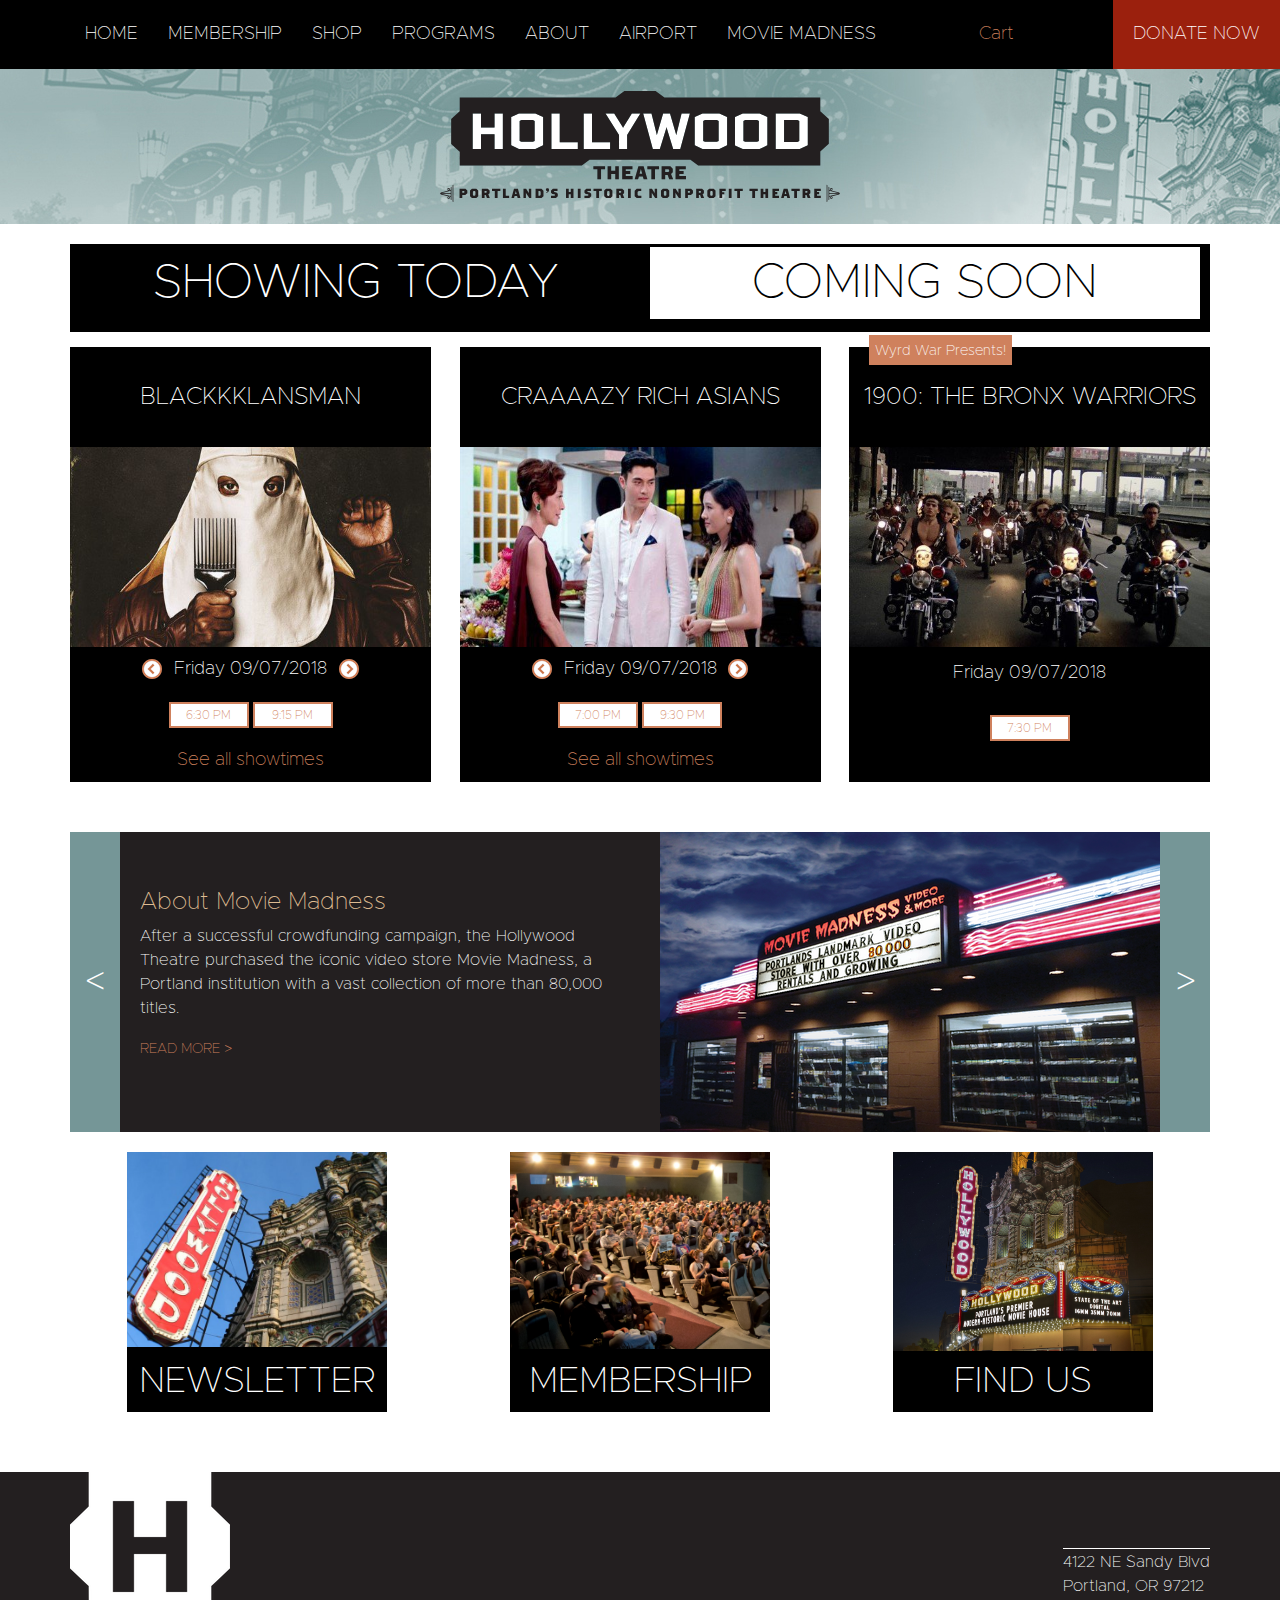
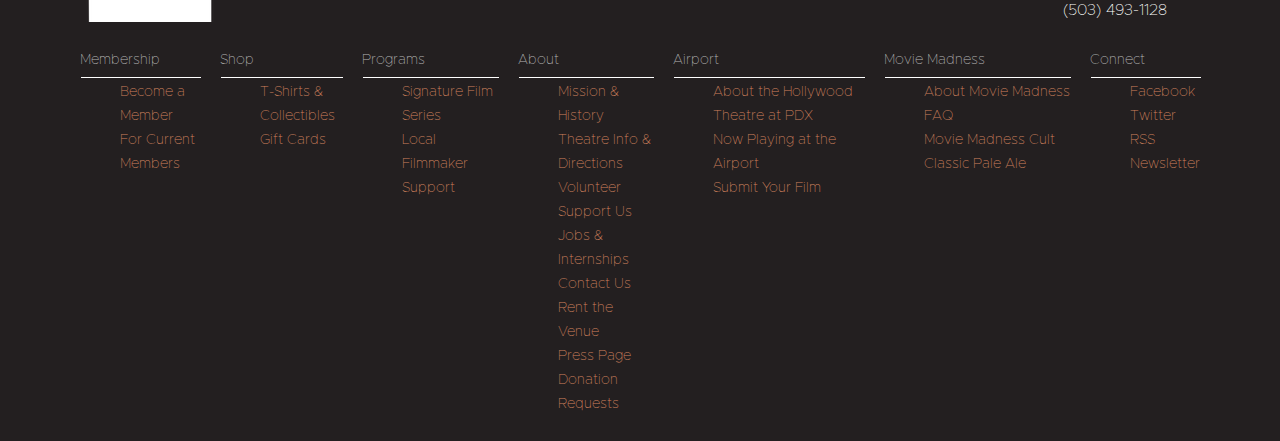
<file: index.html>
<!DOCTYPE html>
<html>
  <head>
    <meta charset="utf-8">
    <link href="css/bootstrap.css" rel="stylesheet" type="text/css">
    <link href="css/output.css" rel="stylesheet" type="text/css">
    <link rel="stylesheet" href="https://use.fontawesome.com/releases/v5.3.1/css/all.css" integrity="sha384-mzrmE5qonljUremFsqc01SB46JvROS7bZs3IO2EmfFsd15uHvIt+Y8vEf7N7fWAU" crossorigin="anonymous">
    <script src="js/jquery-3.3.1.js"></script>
    <script src="js/scripts.js"></script>
    <title>(My) Hollywood Theatre</title>
  </head>
  <body>
    <div class="top-bar">

      <div class="wrapper" id="top-wrapper">
        <div class="top-nav">
          <div class="nav-item">
            <a href="#">HOME</a>
          </div>
          <div class="nav-item">
            <a href="#" id="show-memb">MEMBERSHIP <i class="fa fa-caret-down"></i></a>
            <div class="drop-nav" id="drop-memb">
              <div class="drop-nav-item">
                <a href="#">Become a Member</a>
              </div>
              <div class="drop-nav-item">
                <a href="#">For Current Members</a>
              </div>
            </div>
          </div>
          <div class="nav-item">
            <a href="#" id="show-shop">SHOP <i class="fa fa-caret-down"></i></a>
            <div class="drop-nav" id="drop-shop">
              <div class="drop-nav-item">
                <a href="#">T-Shirts & Collectibles</a>
              </div>
              <div class="drop-nav-item">
                <a href="#">Gift Cards</a>
              </div>
            </div>
          </div>
          <div class="nav-item">
            <a href="#" id="show-prog">PROGRAMS <i class="fa fa-caret-down"></i></a>
            <div class="drop-nav" id="drop-prog">
              <div class="drop-nav-item">
                <a href="#">Signature Film Series</a>
              </div>
              <div class="drop-nav-item">
                <a href="#">Local Filmmaker Support</a>
              </div>
            </div>
          </div>
          <div class="nav-item">
            <a href="#" id="show-about">ABOUT <i class="fa fa-caret-down"></i></a>
            <div class="drop-nav" id="drop-about">
              <div class="drop-nav-item">
                <a href="#">Mission & History</a>
              </div>
              <div class="drop-nav-item">
                <a href="#">Theatre Info & Directions</a>
              </div>
              <div class="drop-nav-item">
                <a href="#">Volunteer</a>
              </div>
              <div class="drop-nav-item">
                <a href="#">Support Us</a>
              </div>
              <div class="drop-nav-item">
                <a href="#">Jobs & Internships</a>
              </div>
              <div class="drop-nav-item">
                <a href="#">Contact Us</a>
              </div>
              <div class="drop-nav-item">
                <a href="#">Rent the Venue</a>
              </div>
              <div class="drop-nav-item">
                <a href="#">Press Page</a>
              </div>
              <div class="drop-nav-item">
                <a href="#">Donation Requests</a>
              </div>
            </div>
          </div>
          <div class="nav-item">
            <a href="#" id="show-pdx">AIRPORT <i class="fa fa-caret-down"></i></a>
            <div class="drop-nav" id="drop-pdx">
              <div class="drop-nav-item">
                <a href="#">About Hollywood Theatre at PDX</a>
              </div>
              <div class="drop-nav-item">
                <a href="#">Now Playing at the Airport</a>
              </div>
              <div class="drop-nav-item">
                <a href="#">Submit Your Film</a>
              </div>
            </div>
          </div>
          <div class="nav-item">
            <a href="#" id="show-madness">MOVIE MADNESS <i class="fa fa-caret-down"></i></a>
            <div class="drop-nav" id="drop-madness">
              <div class="drop-nav-item">
                <a href="#">About Movie Madness</a>
              </div>
              <div class="drop-nav-item">
                <a href="#">FAQ</a>
              </div>
              <div class="drop-nav-item">
                <a href="#">Movie Madness Cult Classic Pale Ale</a>
              </div>
            </div>
          </div>
        </div>
      </div>

      <div class="shop-row">
        <div class="shop-box" id="donate">
          <a href="#">DONATE NOW</a>
        </div>
        <div class="shop-box">
          <i class="fas fa-2x fa-search"></i>
        </div>
        <div class="shop-box">
          <i class="far fa-2x fa-calendar-alt"></i>
        </div>
        <div class="shop-box">
          <a href="#">Cart</a>
        </div>
      </div>
    </div>

    <div class="header-bar">
      <img src="img/hollywood_logo.svg">
    </div>

    <div class="wrapper" id="main-page-wrapper">

      <div class="body-flexbox">

        <div class="schedule-toggle-panel">
          <div class="schedule-toggle-box">
            <a href="#">SHOWING TODAY</a>
          </div>
          <div class="schedule-toggle-box" id="active-box">
            <a href="#">COMING SOON</a>
          </div>
        </div>

        <div class="movie-boxes-container">

          <div class="movie-box" id="blackkklansman">
            <div class="title-box">
              <a href="#">BLACKKKLANSMAN</a>
            </div>
            <div class="img-box">
              <img src="img/blackkklansman.jpg">
            </div>
            <div class="showtime-box">
              <div class="date-bar">
                <div class="date-bar-box">
                  <img src="img/nav-left.png">
                </div>
                <div class="date-bar-box">
                  Friday 09/07/2018
                </div>
                <div class="date-bar-box">
                  <img src="img/nav-right.png">
                </div>
              </div>
              <div class="showtimes-bar">
                <div class="showtime-button">
                  <a href="#">6:30 PM</a>
                </div>
                <div class="showtime-button">
                  <a href="#">9:15 PM</a>
                </div>
              </div>
              <div class="all-showtimes">
                <a href="#">See all showtimes</a>
              </div>
            </div>
          </div>

          <div class="movie-box" id="crazy-rich-asians">
            <div class="title-box">
              <a href="#">CRAAAAZY RICH ASIANS</a>
            </div>
            <div class="img-box">
              <img src="img/crazyrichasians.jpg">
            </div>
            <div class="showtime-box">
              <div class="date-bar">
                <div class="date-bar-box">
                  <img src="img/nav-left.png">
                </div>
                <div class="date-bar-box">
                  Friday 09/07/2018
                </div>
                <div class="date-bar-box">
                  <img src="img/nav-right.png">
                </div>
              </div>
              <div class="showtimes-bar">
                <div class="showtime-button">
                  <a href="#">7:00 PM</a>
                </div>
                <div class="showtime-button">
                  <a href="#">9:30 PM</a>
                </div>
              </div>
              <div class="all-showtimes">
                <a href="#">See all showtimes</a>
              </div>
            </div>
          </div>

          <div class="movie-box" id="the-bronx-warriors">
            <div class="program-ribbon">
              <a href="#">Wyrd War Presents!</a>
            </div>
            <div class="title-box">
              <a href="#">1900: THE BRONX WARRIORS</a>
            </div>
            <div class="img-box">
              <img src="img/bronxwarriors.jpg">
            </div>
            <div class="showtime-box">
              <div class="date-bar">
                <div class="date-bar-box">
                </div>
                <div class="date-bar-box">
                  Friday 09/07/2018
                </div>
                <div class="date-bar-box">
                </div>
              </div>
              <div class="showtimes-bar">
                <div class="showtime-button">
                  <a href="#">7:30 PM</a>
                </div>
              </div>
              <div class="all-showtimes">
                <a href="#"></a>
              </div>
            </div>
          </div>

        </div>

        <div class="slideshow">
          <div class="left-arrow arrow">
            <a href="#"><</a>
          </div>
          <div class="slideshow-content-panel">
            <div class="slideshow-content-subpanel">
              <h1>About Movie Madness</h1>
              <p>After a successful crowdfunding campaign, the Hollywood Theatre purchased the iconic video store Movie Madness, a Portland institution with a vast collection of more than 80,000 titles.</p>
              <p><a href="#">READ MORE > </a></p>
            </div>
            <div class="slideshow-content-subpanel">
              <img src="img/movie_madness.png">
            </div>
          </div>
          <div class="right-arrow arrow">
            <a href="#">></a>
          </div>
        </div>

        <div class="info-boxes-row">

          <div class="info-box">
            <div class="info-box-img">
              <a href="#"><img src="img/newsletter.jpg"></a>
            </div>
            <div class="info-box-link">
              <a href="#">NEWSLETTER</a>
            </div>
          </div>

          <div class="info-box">
            <div class="info-box-img">
              <a href="#"><img src="img/membership.jpg"></a>
            </div>
            <div class="info-box-link">
              <a href="#">MEMBERSHIP</a>
            </div>
          </div>

          <div class="info-box">
            <div class="info-box-img">
              <a href="#"><img src="img/findus.jpg"></a>
            </div>
            <div class="info-box-link">
              <a href="#">FIND US</a>
            </div>
          </div>

        </div>

      </div>

    </div>

    <div class="bottom-bar">

      <div class="wrapper" id="bottom-wrapper">

        <div class="bottom-flexbox">

          <div class="bottom-row bottom-header">
            <div class="bottom-box" id="logo-box">
              <img src="img/footer_logo.png">
            </div>
            <div class="bottom-box" id="address-box">
              <hr>
              <p>4122 NE Sandy Blvd<br>
              Portland, OR 97212<br>
              (503) 493-1128</p>
            </div>
          </div>

          <div class="bottom-row list-row">

            <div class="list-box">
              <h1>Membership</h1>
              <hr>
              <ul>
                <li><a href="#">Become a Member</a></li>
                <li><a href="#">For Current Members</a></li>
              </ul>
            </div>

            <div class="list-box">
              <h1>Shop</h1>
              <hr>
              <ul>
                <li><a href="#">T-Shirts & Collectibles</a></li>
                <li><a href="#">Gift Cards</a></li>
              </ul>
            </div>

            <div class="list-box">
              <h1>Programs</h1>
              <hr>
              <ul>
                <li><a href="#">Signature Film Series</a></li>
                <li><a href="#">Local Filmmaker Support</a></li>
              </ul>
            </div>

            <div class="list-box">
              <h1>About</h1>
              <hr>
              <ul>
                <li><a href="#">Mission & History</a></li>
                <li><a href="#">Theatre Info & Directions</a></li>
                <li><a href="#">Volunteer</a></li>
                <li><a href="#">Support Us</a></li>
                <li><a href="#">Jobs & Internships</a></li>
                <li><a href="#">Contact Us</a></li>
                <li><a href="#">Rent the Venue</a></li>
                <li><a href="#">Press Page</a></li>
                <li><a href="#">Donation Requests</a></li>
              </ul>
            </div>

            <div class="list-box">
              <h1>Airport</h1>
              <hr>
              <ul>
                <li><a href="#">About the Hollywood Theatre at PDX</a></li>
                <li><a href="#">Now Playing at the Airport</a></li>
                <li><a href="#">Submit Your Film</a></li>
              </ul>
            </div>

            <div class="list-box">
              <h1>Movie Madness</h1>
              <hr>
              <ul>
                <li><a href="#">About Movie Madness</a></li>
                <li><a href="#">FAQ</a></li>
                <li><a href="#">Movie Madness Cult Classic Pale Ale</a></li>
              </ul>
            </div>

            <div class="list-box">
              <h1>Connect</h1>
              <hr>
              <ul>
                <li><a href="#">Facebook</a></li>
                <li><a href="#">Twitter</a></li>
                <li><a href="#">RSS</a></li>
                <li><a href="#">Newsletter</a></li>
              </ul>
            </div>

          </div>

        </div>

      </div>

    </div>

  </body>
</html>
</file>
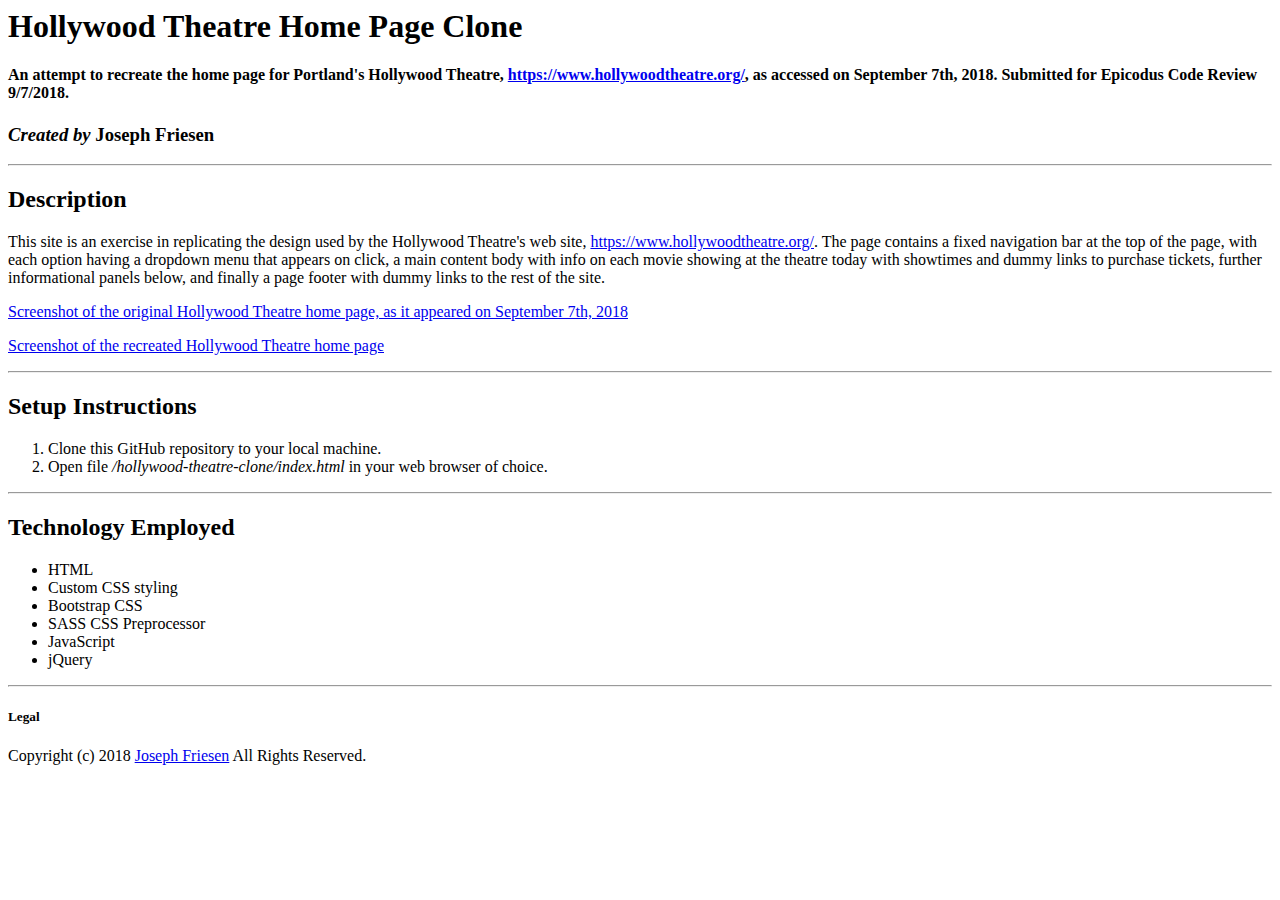
<file: README.html>
<html>
      <head>
        <meta charset="UTF-8">
        <title>README.md</title>
      </head>
      <body>
        <h1 id="hollywood-theatre-home-page-clone">Hollywood Theatre Home Page Clone</h1>
<h4 id="an-attempt-to-recreate-the-home-page-for-portland-s-hollywood-theatre-https-www-hollywoodtheatre-org-as-accessed-on-september-7th-2018-submitted-for-epicodus-code-review-9-7-2018-">An attempt to recreate the home page for Portland&#39;s Hollywood Theatre, <a href="https://www.hollywoodtheatre.org/">https://www.hollywoodtheatre.org/</a>, as accessed on September 7th, 2018. Submitted for Epicodus Code Review 9/7/2018.</h4>
<h3 id="created-by-joseph-friesen"><em>Created by</em> <strong>Joseph Friesen</strong></h3>
<hr>
<h2 id="description">Description</h2>
<p>This site is an exercise in replicating the design used by the Hollywood Theatre&#39;s web site, <a href="https://www.hollywoodtheatre.org/">https://www.hollywoodtheatre.org/</a>. The page contains a fixed navigation bar at the top of the page, with each option having a dropdown menu that appears on click, a main content body with info on each movie showing at the theatre today with showtimes and dummy links to purchase tickets, further informational panels below, and finally a page footer with dummy links to the rest of the site.</p>
<p><a href="img/screenshot-original.png">Screenshot of the original Hollywood Theatre home page, as it appeared on September 7th, 2018</a></p>
<p><a href="img/screenshot-mine.png">Screenshot of the recreated Hollywood Theatre home page</a></p>
<hr>
<h2 id="setup-instructions">Setup Instructions</h2>
<ol>
<li>Clone this GitHub repository to your local machine.</li>
<li>Open file <em>/hollywood-theatre-clone/index.html</em> in your web browser of choice.</li>
</ol>
<hr>
<h2 id="technology-employed">Technology Employed</h2>
<ul>
<li>HTML</li>
<li>Custom CSS styling</li>
<li>Bootstrap CSS</li>
<li>SASS CSS Preprocessor</li>
<li>JavaScript</li>
<li>jQuery</li>
</ul>
<hr>
<h5 id="legal">Legal</h5>
<p>Copyright (c) 2018 <a href="mailto:friesen.josephc@gmail.com">Joseph Friesen</a> All Rights Reserved.</p>

      </body>
    </html>
</file>
<file: css/output.css>
@font-face {
  font-family: Metropolis;
  src: url("../fonts/metropolis/Metropolis-Thin.otf"); }

body {
  font-family: Metropolis; }

.wrapper {
  width: 1170px;
  padding: 0 15px;
  margin: 0 auto; }

.top-bar {
  background-color: black;
  width: 100%;
  height: 69px;
  position: fixed;
  top: 0;
  z-index: 1; }

.top-nav {
  display: -webkit-box;
  display: -ms-flexbox;
  display: flex;
  -webkit-box-orient: horizontal;
  -webkit-box-direction: normal;
  -ms-flex-direction: row;
  flex-direction: row;
  -webkit-box-pack: start;
  -ms-flex-pack: start;
  justify-content: flex-start;
  -webkit-box-align: center;
  -ms-flex-align: center;
  align-items: center;
  width: 1170px;
  height: 69px;
  margin-left: 0; }
  .top-nav a {
    font-size: 18px;
    color: white; }
    .top-nav a:hover {
      text-decoration: none; }
    .top-nav a:hover {
      color: #b8cacb; }

.nav-item {
  display: -webkit-box;
  display: -ms-flexbox;
  display: flex;
  -webkit-box-orient: vertical;
  -webkit-box-direction: normal;
  -ms-flex-direction: column;
  flex-direction: column;
  -webkit-box-pack: center;
  -ms-flex-pack: center;
  justify-content: center;
  -webkit-box-align: center;
  -ms-flex-align: center;
  align-items: center;
  padding: 15px;
  position: relative; }

.drop-nav {
  display: -webkit-box;
  display: -ms-flexbox;
  display: flex;
  -webkit-box-orient: vertical;
  -webkit-box-direction: normal;
  -ms-flex-direction: column;
  flex-direction: column;
  -webkit-box-pack: start;
  -ms-flex-pack: start;
  justify-content: flex-start;
  -webkit-box-align: center;
  -ms-flex-align: center;
  align-items: center;
  display: none;
  position: absolute;
  left: 0;
  top: 63px;
  width: auto; }

.drop-nav-item {
  width: 250px;
  background-color: white;
  padding: 10px 20px;
  border: 1px solid #231f20; }
  .drop-nav-item a {
    font-size: 14px;
    color: #231f20; }
    .drop-nav-item a:hover {
      text-decoration: none; }
  .drop-nav-item:hover {
    background-color: #e6e6e6; }
    .drop-nav-item:hover a {
      color: #759697; }

.shop-row {
  display: -webkit-box;
  display: -ms-flexbox;
  display: flex;
  -webkit-box-orient: horizontal;
  -webkit-box-direction: reverse;
  -ms-flex-direction: row-reverse;
  flex-direction: row-reverse;
  -webkit-box-pack: end;
  -ms-flex-pack: end;
  justify-content: flex-end;
  -webkit-box-align: center;
  -ms-flex-align: center;
  align-items: center;
  position: absolute;
  right: 0;
  top: 0;
  z-index: 1;
  height: 100%; }

.shop-box {
  display: -webkit-box;
  display: -ms-flexbox;
  display: flex;
  -webkit-box-orient: vertical;
  -webkit-box-direction: normal;
  -ms-flex-direction: column;
  flex-direction: column;
  -webkit-box-pack: center;
  -ms-flex-pack: center;
  justify-content: center;
  -webkit-box-align: center;
  -ms-flex-align: center;
  align-items: center;
  color: white;
  padding: 20px;
  height: 100%; }
  .shop-box a {
    font-size: 18px;
    color: #cf815d; }
    .shop-box a:hover {
      text-decoration: none; }

#donate {
  background-color: #9b200d; }
  #donate a {
    font-size: 18px;
    color: white; }
    #donate a:hover {
      text-decoration: none; }

.header-bar {
  background-image: url("../img/HT_ban_bg.jpg");
  background-color: teal;
  margin-top: 69px;
  width: 100%;
  height: 155px;
  display: -webkit-box;
  display: -ms-flexbox;
  display: flex;
  -webkit-box-orient: horizontal;
  -webkit-box-direction: normal;
  -ms-flex-direction: row;
  flex-direction: row;
  -webkit-box-pack: center;
  -ms-flex-pack: center;
  justify-content: center;
  -webkit-box-align: center;
  -ms-flex-align: center;
  align-items: center; }
  .header-bar img {
    width: 400px;
    height: auto; }

#main-page-wrapper {
  margin-top: 20px; }

.body-flexbox {
  display: -webkit-box;
  display: -ms-flexbox;
  display: flex;
  -webkit-box-orient: vertical;
  -webkit-box-direction: normal;
  -ms-flex-direction: column;
  flex-direction: column;
  -webkit-box-pack: center;
  -ms-flex-pack: center;
  justify-content: center;
  -webkit-box-align: center;
  -ms-flex-align: center;
  align-items: center; }

.schedule-toggle-panel {
  display: -webkit-box;
  display: -ms-flexbox;
  display: flex;
  -webkit-box-orient: horizontal;
  -webkit-box-direction: normal;
  -ms-flex-direction: row;
  flex-direction: row;
  -webkit-box-pack: justify;
  -ms-flex-pack: justify;
  justify-content: space-between;
  -webkit-box-align: center;
  -ms-flex-align: center;
  align-items: center;
  background-color: black;
  height: 88px;
  width: 100%;
  border-bottom: 10px solid black; }

.schedule-toggle-box {
  display: -webkit-box;
  display: -ms-flexbox;
  display: flex;
  -webkit-box-orient: horizontal;
  -webkit-box-direction: normal;
  -ms-flex-direction: row;
  flex-direction: row;
  -webkit-box-pack: center;
  -ms-flex-pack: center;
  justify-content: center;
  -webkit-box-align: center;
  -ms-flex-align: center;
  align-items: center;
  width: 50%;
  margin: 10px; }
  .schedule-toggle-box a {
    font-size: 48px;
    color: white; }
    .schedule-toggle-box a:hover {
      text-decoration: none; }

#active-box {
  background-color: white; }
  #active-box a {
    color: black; }

.movie-boxes-container {
  display: -webkit-box;
  display: -ms-flexbox;
  display: flex;
  -webkit-box-orient: horizontal;
  -webkit-box-direction: normal;
  -ms-flex-direction: row;
  flex-direction: row;
  -webkit-box-pack: justify;
  -ms-flex-pack: justify;
  justify-content: space-between;
  -webkit-box-align: center;
  -ms-flex-align: center;
  align-items: center;
  -ms-flex-wrap: wrap;
  flex-wrap: wrap;
  width: 100%;
  padding-top: 15px; }

.movie-box {
  display: -webkit-box;
  display: -ms-flexbox;
  display: flex;
  -webkit-box-orient: vertical;
  -webkit-box-direction: normal;
  -ms-flex-direction: column;
  flex-direction: column;
  -webkit-box-pack: start;
  -ms-flex-pack: start;
  justify-content: flex-start;
  -webkit-box-align: center;
  -ms-flex-align: center;
  align-items: center;
  height: 435px;
  width: 31.66667%;
  background-color: black;
  color: white; }

.title-box {
  display: -webkit-box;
  display: -ms-flexbox;
  display: flex;
  -webkit-box-orient: vertical;
  -webkit-box-direction: normal;
  -ms-flex-direction: column;
  flex-direction: column;
  -webkit-box-pack: center;
  -ms-flex-pack: center;
  justify-content: center;
  -webkit-box-align: center;
  -ms-flex-align: center;
  align-items: center;
  height: 100px;
  width: 100%;
  padding: 10px; }
  .title-box a {
    font-size: 24px;
    color: white; }
    .title-box a:hover {
      text-decoration: none; }

.img-box {
  height: 200px;
  width: 100%;
  overflow: hidden; }
  .img-box img {
    width: 100%;
    height: 200px; }

.showtime-box {
  display: -webkit-box;
  display: -ms-flexbox;
  display: flex;
  -webkit-box-orient: vertical;
  -webkit-box-direction: normal;
  -ms-flex-direction: column;
  flex-direction: column;
  -ms-flex-pack: distribute;
  justify-content: space-around;
  -webkit-box-align: center;
  -ms-flex-align: center;
  align-items: center;
  height: 135px;
  width: 100%; }

.date-bar {
  display: -webkit-box;
  display: -ms-flexbox;
  display: flex;
  -webkit-box-orient: horizontal;
  -webkit-box-direction: normal;
  -ms-flex-direction: row;
  flex-direction: row;
  -webkit-box-pack: justify;
  -ms-flex-pack: justify;
  justify-content: space-between;
  -webkit-box-align: center;
  -ms-flex-align: center;
  align-items: center;
  width: 60%;
  font-size: 18px; }

.showtimes-bar {
  display: -webkit-box;
  display: -ms-flexbox;
  display: flex;
  -webkit-box-orient: horizontal;
  -webkit-box-direction: normal;
  -ms-flex-direction: row;
  flex-direction: row;
  -webkit-box-pack: center;
  -ms-flex-pack: center;
  justify-content: center;
  -webkit-box-align: center;
  -ms-flex-align: center;
  align-items: center; }

.showtime-button {
  display: -webkit-box;
  display: -ms-flexbox;
  display: flex;
  -webkit-box-orient: vertical;
  -webkit-box-direction: normal;
  -ms-flex-direction: column;
  flex-direction: column;
  -webkit-box-pack: center;
  -ms-flex-pack: center;
  justify-content: center;
  -webkit-box-align: center;
  -ms-flex-align: center;
  align-items: center;
  width: 80px;
  height: 26px;
  background-color: white;
  padding: 3px 0;
  margin: 2px;
  border: 2px solid #cf815d; }
  .showtime-button a {
    font-size: 12px;
    color: #cf815d; }
    .showtime-button a:hover {
      text-decoration: none; }

.all-showtimes {
  display: -webkit-box;
  display: -ms-flexbox;
  display: flex;
  -webkit-box-orient: horizontal;
  -webkit-box-direction: normal;
  -ms-flex-direction: row;
  flex-direction: row;
  -webkit-box-pack: center;
  -ms-flex-pack: center;
  justify-content: center;
  -webkit-box-align: center;
  -ms-flex-align: center;
  align-items: center; }
  .all-showtimes a {
    font-size: 18px;
    color: #cf815d; }
    .all-showtimes a:hover {
      text-decoration: none; }

#the-bronx-warriors {
  position: relative; }

.program-ribbon {
  position: absolute;
  top: -12px;
  left: 20px;
  background-color: #cf815d;
  padding: 3px 6px; }
  .program-ribbon a {
    font-size: 14px;
    color: white; }
    .program-ribbon a:hover {
      text-decoration: none; }

.slideshow {
  display: -webkit-box;
  display: -ms-flexbox;
  display: flex;
  -webkit-box-orient: horizontal;
  -webkit-box-direction: normal;
  -ms-flex-direction: row;
  flex-direction: row;
  -webkit-box-pack: justify;
  -ms-flex-pack: justify;
  justify-content: space-between;
  -webkit-box-align: center;
  -ms-flex-align: center;
  align-items: center;
  height: 300px;
  width: 100%;
  background-color: black;
  margin-top: 50px;
  color: white; }

.arrow {
  display: -webkit-box;
  display: -ms-flexbox;
  display: flex;
  -webkit-box-orient: vertical;
  -webkit-box-direction: normal;
  -ms-flex-direction: column;
  flex-direction: column;
  -webkit-box-pack: center;
  -ms-flex-pack: center;
  justify-content: center;
  -webkit-box-align: center;
  -ms-flex-align: center;
  align-items: center;
  background-color: #759697;
  width: 50px;
  height: 100%; }
  .arrow a {
    font-size: 36px;
    color: white; }
    .arrow a:hover {
      text-decoration: none; }

.slideshow-content-panel {
  display: -webkit-box;
  display: -ms-flexbox;
  display: flex;
  -webkit-box-orient: horizontal;
  -webkit-box-direction: normal;
  -ms-flex-direction: row;
  flex-direction: row;
  -webkit-box-pack: center;
  -ms-flex-pack: center;
  justify-content: center;
  -webkit-box-align: center;
  -ms-flex-align: center;
  align-items: center;
  width: 1040px;
  height: 100%;
  background-color: #231f20; }

.slideshow-content-subpanel {
  display: -webkit-box;
  display: -ms-flexbox;
  display: flex;
  -webkit-box-orient: vertical;
  -webkit-box-direction: normal;
  -ms-flex-direction: column;
  flex-direction: column;
  -webkit-box-pack: center;
  -ms-flex-pack: center;
  justify-content: center;
  -webkit-box-align: start;
  -ms-flex-align: start;
  align-items: flex-start;
  width: 520px;
  height: 100%;
  overflow: hidden;
  padding: 10px 20px; }
  .slideshow-content-subpanel h1 {
    color: #debb91;
    font-size: 24px; }
  .slideshow-content-subpanel p {
    font-size: 16px; }
  .slideshow-content-subpanel a {
    font-size: 14px;
    color: #cf815d; }
    .slideshow-content-subpanel a:hover {
      text-decoration: none; }

.info-boxes-row {
  display: -webkit-box;
  display: -ms-flexbox;
  display: flex;
  -webkit-box-orient: horizontal;
  -webkit-box-direction: normal;
  -ms-flex-direction: row;
  flex-direction: row;
  -webkit-box-pack: justify;
  -ms-flex-pack: justify;
  justify-content: space-between;
  -webkit-box-align: center;
  -ms-flex-align: center;
  align-items: center;
  -ms-flex-wrap: wrap;
  flex-wrap: wrap;
  margin: 20px 30px 60px 30px;
  width: 90%; }

.info-box {
  display: -webkit-box;
  display: -ms-flexbox;
  display: flex;
  -webkit-box-orient: vertical;
  -webkit-box-direction: normal;
  -ms-flex-direction: column;
  flex-direction: column;
  -webkit-box-pack: justify;
  -ms-flex-pack: justify;
  justify-content: space-between;
  -webkit-box-align: center;
  -ms-flex-align: center;
  align-items: center;
  -ms-flex-line-pack: justify;
  align-content: space-between;
  height: 260px;
  width: 260px;
  background-color: black; }
  .info-box .info-box-img {
    height: 260px;
    width: 260px;
    overflow: hidden; }
  .info-box .info-box-link {
    display: -webkit-box;
    display: -ms-flexbox;
    display: flex;
    -webkit-box-orient: horizontal;
    -webkit-box-direction: normal;
    -ms-flex-direction: row;
    flex-direction: row;
    -webkit-box-pack: center;
    -ms-flex-pack: center;
    justify-content: center;
    -webkit-box-align: center;
    -ms-flex-align: center;
    align-items: center;
    height: 80px;
    width: 260px; }
  .info-box img {
    height: auto;
    width: 100%; }
  .info-box a {
    font-size: 36px;
    color: white; }
    .info-box a:hover {
      text-decoration: none; }

.bottom-bar {
  background-color: #231f20;
  color: white; }
  .bottom-bar hr {
    border-color: white;
    width: 100%;
    margin: 1px; }
  .bottom-bar a {
    font-size: 14px;
    color: #cf815d; }
    .bottom-bar a:hover {
      text-decoration: none; }
  .bottom-bar h1 {
    font-size: 14px;
    color: #b4b4b4; }
  .bottom-bar ul {
    list-style-type: none; }

.bottom-flexbox {
  display: -webkit-box;
  display: -ms-flexbox;
  display: flex;
  -webkit-box-orient: vertical;
  -webkit-box-direction: normal;
  -ms-flex-direction: column;
  flex-direction: column;
  -webkit-box-pack: start;
  -ms-flex-pack: start;
  justify-content: flex-start;
  -webkit-box-align: center;
  -ms-flex-align: center;
  align-items: center;
  width: 100%; }

.bottom-row {
  display: -webkit-box;
  display: -ms-flexbox;
  display: flex;
  -webkit-box-orient: horizontal;
  -webkit-box-direction: normal;
  -ms-flex-direction: row;
  flex-direction: row;
  -webkit-box-pack: justify;
  -ms-flex-pack: justify;
  justify-content: space-between;
  -webkit-box-align: start;
  -ms-flex-align: start;
  align-items: flex-start;
  width: 100%; }

.bottom-header {
  height: 150px;
  width: 100%; }

#address-box {
  display: -webkit-box;
  display: -ms-flexbox;
  display: flex;
  -webkit-box-orient: vertical;
  -webkit-box-direction: normal;
  -ms-flex-direction: column;
  flex-direction: column;
  -webkit-box-pack: end;
  -ms-flex-pack: end;
  justify-content: flex-end;
  -webkit-box-align: center;
  -ms-flex-align: center;
  align-items: center;
  height: 100%; }
  #address-box p {
    margin: 0; }

.list-row {
  margin-top: 20px; }

.list-box {
  margin: 10px; }
</file>
